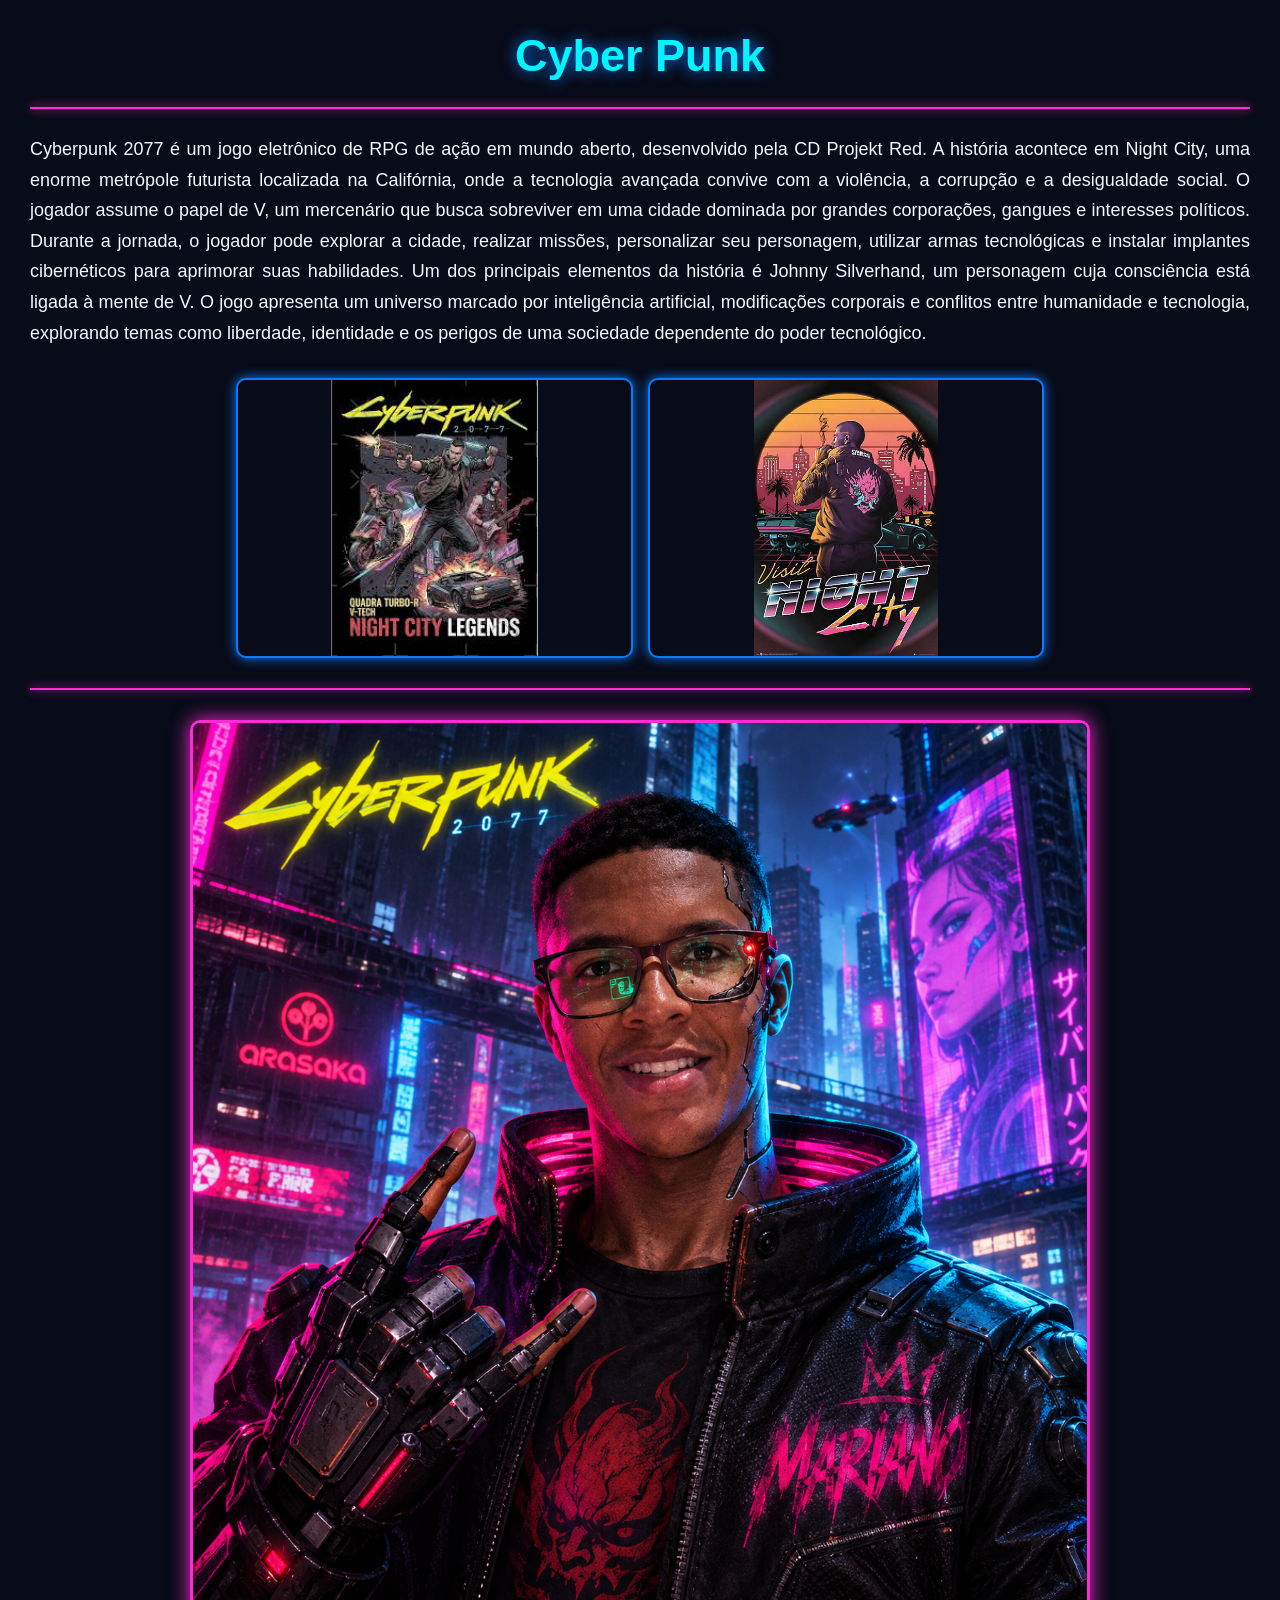
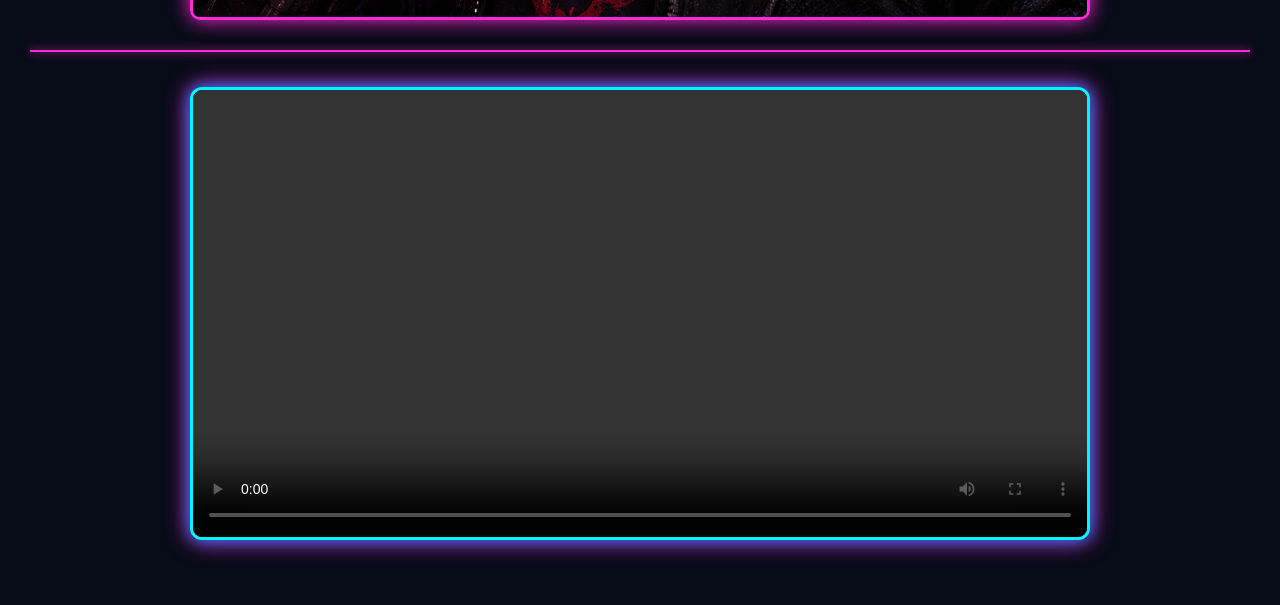
<file: index.html>
<!DOCTYPE html>
<html lang="pt">
<head>
  <meta charset="UTF-8">
  <meta name="viewport" content="width=device-width, initial-scale=1.0">
  <title>CyberPunk</title>
  <link rel="stylesheet" href="style.css">
</head>
<body>
    <h1>Cyber Punk</h1>
    <hr>

    <h3>

Cyberpunk 2077 é um jogo eletrônico de RPG de ação em mundo aberto, desenvolvido pela CD Projekt Red. A história acontece em Night City, uma enorme metrópole futurista localizada na Califórnia, onde a tecnologia avançada convive com a violência, a corrupção e a desigualdade social. O jogador assume o papel de V, um mercenário que busca sobreviver em uma cidade dominada por grandes corporações, gangues e interesses políticos.

Durante a jornada, o jogador pode explorar a cidade, realizar missões, personalizar seu personagem, utilizar armas tecnológicas e instalar implantes cibernéticos para aprimorar suas habilidades. Um dos principais elementos da história é Johnny Silverhand, um personagem cuja consciência está ligada à mente de V. O jogo apresenta um universo marcado por inteligência artificial, modificações corporais e conflitos entre humanidade e tecnologia, explorando temas como liberdade, identidade e os perigos de uma sociedade dependente do poder tecnológico.</h3>

<div class="imagens">
  <img src="images/images (1).jpg" alt="">
  <img src="images/images (2).jpg" alt="">
</div>
<hr>

<img src="images/Mariano_ Mercenário Neon da Chuva.png" alt="" id="mariano">

<hr>
<video src="videos/Cyberpunk 2077 — Official Gameplay Trailer_480p.mp4" type="video/mp4" controls>
</video>

</body>
</html>
</file>
<file: style.css>
:root {
    --preto: #080B18;
    --azul: #087BFF;
    --ciano: #00F5FF;
    --rosa: #FF2BD6;
    --branco: #F5F7FF;
}

* {
    margin: 0;
    padding: 0;
    box-sizing: border-box;
}

body {
    background-color: var(--preto);
    color: var(--branco);
    font-family: Arial, sans-serif;
    padding: 30px;
}

/* TÍTULO */
h1 {
    color: var(--ciano);
    text-align: center;
    font-size: 45px;
    text-shadow: 0 0 15px var(--azul);
    margin-bottom: 20px;
}

/* DIVISÓRIAS */
hr {
    border: none;
    height: 2px;
    background-color: var(--rosa);
    box-shadow: 0 0 10px var(--rosa);
    margin: 25px 0;
}

/* TEXTO */
h3 {
    color: var(--branco);
    font-size: 18px;
    line-height: 1.7;
    text-align: justify;
    font-weight: normal;
    margin: 25px 0;
}

/* GALERIA DE IMAGENS */
.imagens {
    display: flex;
    justify-content: center;
    align-items: center;
    gap: 15px;
    width: 100%;
    margin: 30px auto;
}

/* IMAGENS PEQUENAS */
.imagens img {
    width: calc(33.333% - 10px);
    height: 280px;

    /* Mostra a imagem inteira */
    object-fit: contain;

    background-color: var(--preto);

    border: 2px solid var(--azul);
    border-radius: 10px;

    box-shadow: 0 0 12px var(--azul);
    transition: 0.3s ease;
}

.imagens img:hover {
    transform: scale(1.03);
    border-color: var(--rosa);
    box-shadow: 0 0 18px var(--rosa);
}

/* IMAGEM GRANDE DO MARIANO */
#mariano {
    display: block;

    /* Centralização */
    width: 75%;
    max-width: 900px;
    height: auto;

    margin: 30px auto;

    /* Mantém a imagem inteira */
    object-fit: contain;

    border: 3px solid var(--rosa);
    border-radius: 10px;

    box-shadow: 0 0 20px var(--rosa);
}



/* VÍDEO CYBERPUNK */
video {
    display: block;

    width: 80%;
    max-width: 900px;
    height: auto;

    margin: 35px auto;

    border: 3px solid var(--ciano);
    border-radius: 12px;

    box-shadow: 0 0 15px var(--azul),
                0 0 25px var(--rosa);

    background-color: var(--preto);
}

/* EFEITO AO PASSAR O MOUSE */
video:hover {
    border-color: var(--rosa);
    box-shadow: 0 0 20px var(--rosa),
                0 0 30px var(--azul);
    transition: 0.3s ease;
}

/* CELULAR */
@media (max-width: 650px) {
    video {
        width: 100%;
    }
}


/* RESPONSIVIDADE */
@media (max-width: 650px) {
    body {
        padding: 15px;
    }

    h1 {
        font-size: 32px;
    }

    .imagens {
        flex-direction: column;
    }

    .imagens img {
        width: 100%;
        height: auto;
        max-height: 300px;
    }

    #mariano {
        width: 100%;
    }
}
</file>
